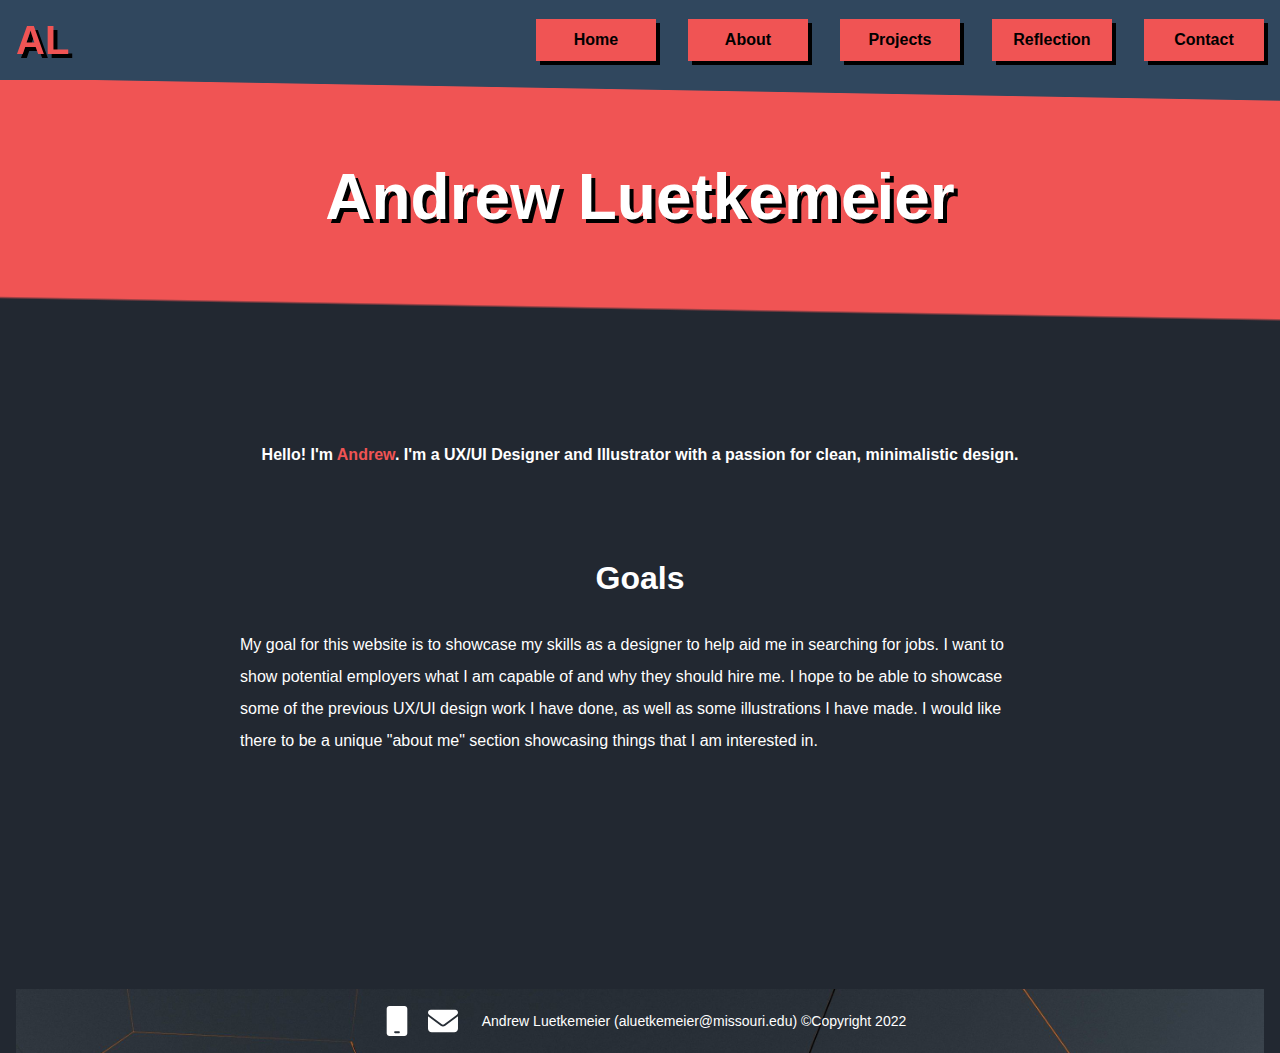
<file: islt_7310/index.html>
<!DOCTYPE html>
<html lang="en-US">
    <!--
        Home Page
        Landing page of the site
        Andrew Luetkemeier
        Mizzou, Spring 2022
        Mar 25, 2022
    -->
    <head>
        <meta charset="utf-8" />
        <meta name="viewport" content="width=device-width, initial-scale=1" />
        <title>Home Page</title>
        <link rel="stylesheet" href="./style.css" />
        <link rel="stylesheet" href="./nav.css" />
    </head>
    <body>
        <nav>
            <div class="navwrapper">
                <p class="fancy">AL</p>

                <input class="nav-toggle" type="checkbox" id="nav-toggle" />
                <label class="menu-icon" for="nav-toggle"
                    ><span class="navicon"></span
                ></label>

                <ul class="menu">
                    <li class="menu-item">
                        <a href="./index.html">Home</a>
                    </li>
                    <li class="menu-item">
                        <a href="./about.html">About</a>
                    </li>
                    <li class="menu-item">
                        <a href="./projects.html">Projects</a>
                        <ul class="menu-dropdown">
                            <li class="menu-item dropdown-item">
                                <a href="#web">Web</a>
                            </li>
                            <li class="menu-item dropdown-item">
                                <a href="#product">Product</a>
                            </li>
                            <li class="menu-item dropdown-item">
                                <a href="#illustration">Illustration</a>
                            </li>
                        </ul>
                    </li>
                    <li class="menu-item">
                        <a href="./reflection.html">Reflection</a>
                    </li>
                    <li class="menu-item">
                        <a href="./contact.html">Contact</a>
                    </li>
                </ul>
            </div>
            <div class="nav-background"></div>
        </nav>

        <header>
            <h1>Andrew Luetkemeier</h1>
            <div class="header-slant"></div>
        </header>

        <main class="home">
            <p class="introduction">
                Hello! I'm <span>Andrew</span>. I'm a UX/UI Designer and
                Illustrator with a passion for clean, minimalistic design.
            </p>
            <h3>Goals</h3>
            <p class="goals">
                My goal for this website is to showcase my skills as a designer
                to help aid me in searching for jobs. I want to show potential
                employers what I am capable of and why they should hire me. I
                hope to be able to showcase some of the previous UX/UI design
                work I have done, as well as some illustrations I have made. I
                would like there to be a unique "about me" section showcasing
                things that I am interested in.
            </p>
        </main>

        <footer>
            <div>
                <img height="30" width="30" src="./mobile-solid.svg" alt="" />
                <img height="30" width="30" src="./envelope-solid.svg" alt="" />
                <p>
                    Andrew Luetkemeier (aluetkemeier@missouri.edu)
                    &copy;Copyright 2022
                </p>
            </div>
        </footer>

        <script>
            var btn = $("#button");

            $(window).scroll(function () {
                if ($(window).scrollTop() > 300) {
                    btn.addClass("show");
                } else {
                    btn.removeClass("show");
                }
            });

            btn.on("click", function (e) {
                e.preventDefault();
                $("html, body").animate({ scrollTop: 0 }, "300");
            });
        </script>
    </body>
</html>
</file>
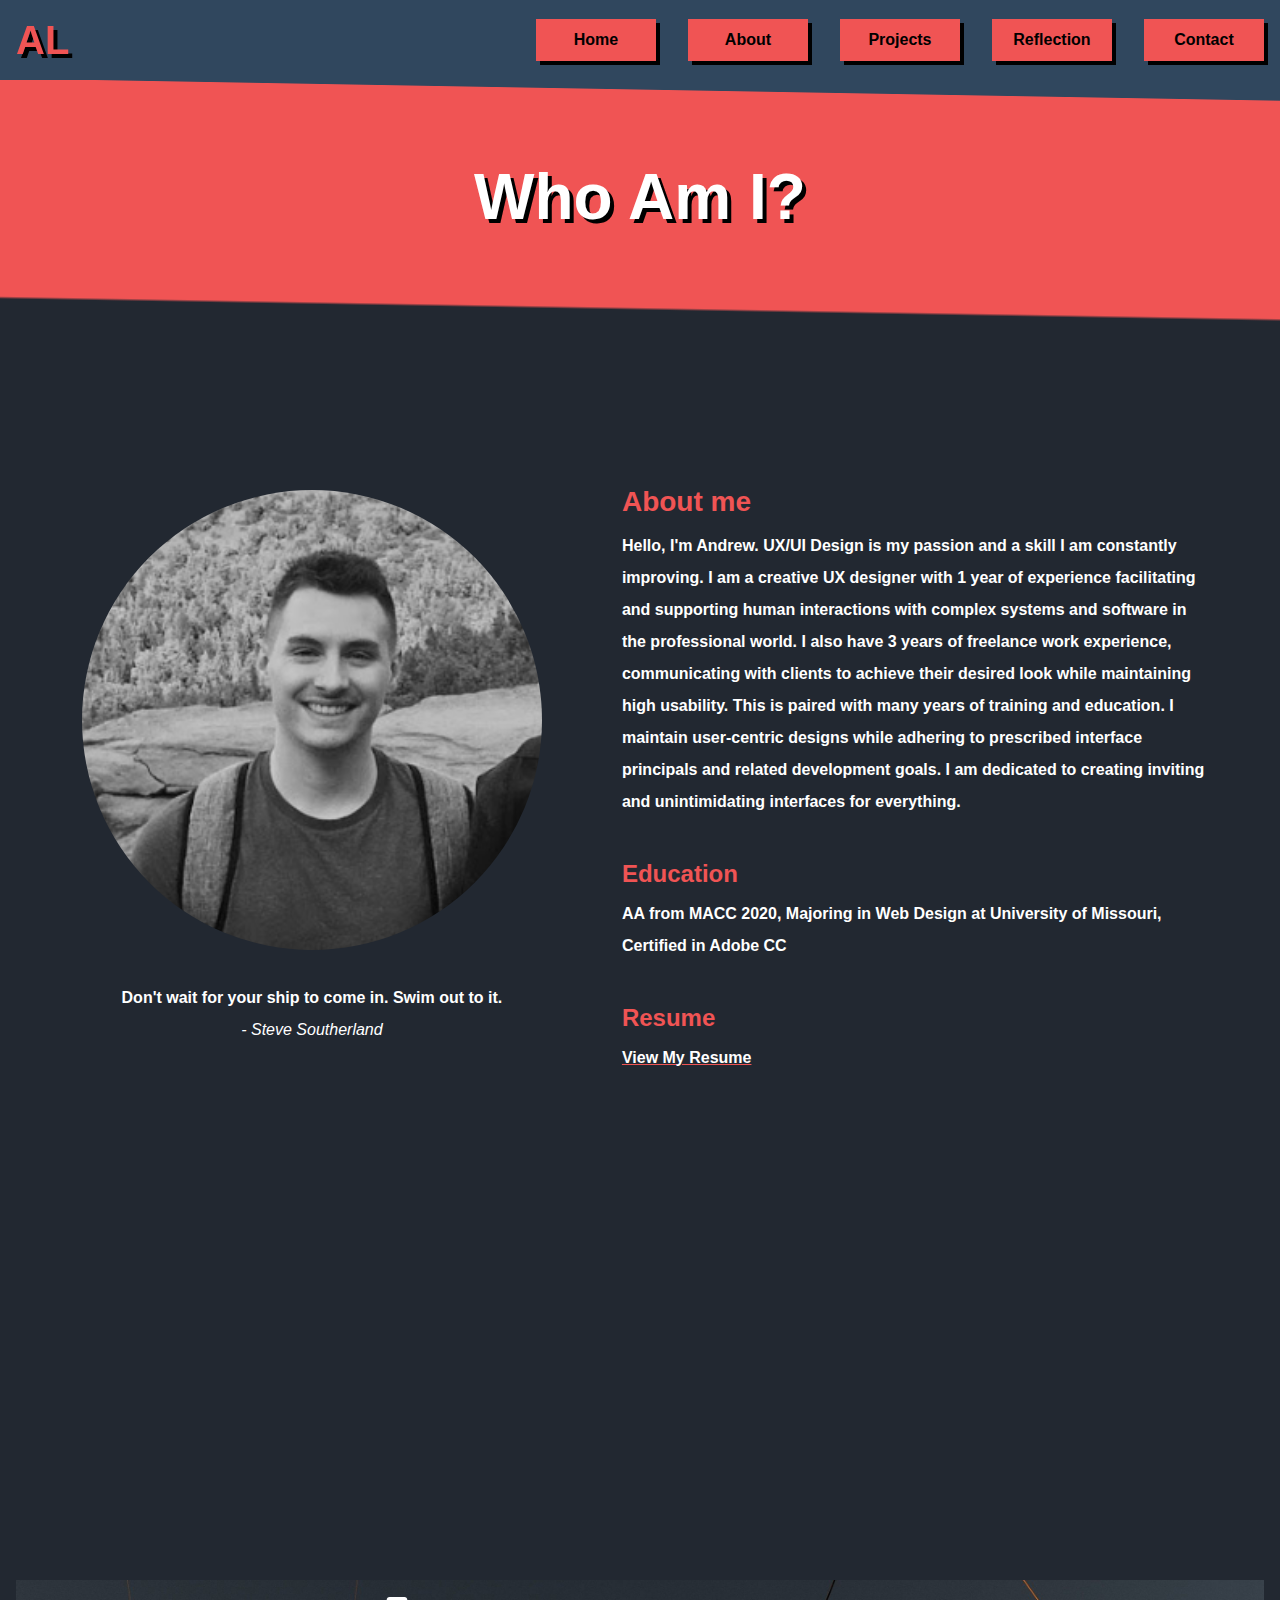
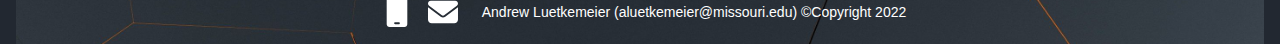
<file: islt_7310/about.html>
<!DOCTYPE html>
<html lang="en-US">
    <!--
        About page
        Landing page of the site
        Andrew Luetkemeier
        Mizzou, Spring 2022
        Mar 25, 2022
    -->
    <head>
        <meta charset="utf-8" />
        <meta name="viewport" content="width=device-width, initial-scale=1" />
        <title>About Page</title>
        <link rel="icon" type="image/png" href="./favicon-32x32.png" />

        <link rel="stylesheet" href="./style.css" />
        <link rel="stylesheet" href="./nav.css" />
    </head>
    <body>
        <nav>
            <div class="navwrapper">
                <p class="fancy">AL</p>

                <input class="nav-toggle" type="checkbox" id="nav-toggle" />
                <label class="menu-icon" for="nav-toggle"
                    ><span class="navicon"></span
                ></label>

                <ul class="menu">
                    <li class="menu-item">
                        <a href="./index.html">Home</a>
                    </li>
                    <li class="menu-item">
                        <a href="./about.html">About</a>
                    </li>
                    <li class="menu-item">
                        <a href="./projects.html">Projects</a>
                        <ul class="menu-dropdown">
                            <li class="menu-item dropdown-item">
                                <a href="#web">Web</a>
                            </li>
                            <li class="menu-item dropdown-item">
                                <a href="#product">Product</a>
                            </li>
                            <li class="menu-item dropdown-item">
                                <a href="#illustration">Illustration</a>
                            </li>
                        </ul>
                    </li>
                    <li class="menu-item">
                        <a href="./reflection.html">Reflection</a>
                    </li>
                    <li class="menu-item">
                        <a href="./contact.html">Contact</a>
                    </li>
                </ul>
            </div>
            <div class="nav-background"></div>
        </nav>

        <header>
            <h1>Who Am I?</h1>
            <div class="header-slant"></div>
        </header>

        <main class="about">
            <div class="about-image">
                <img
                    height="1000"
                    width="1000"
                    src="./testtesttest.png"
                    alt="Me, Andy"
                />
                <blockquote>
                    Don't wait for your ship to come in. Swim out to it.
                    <em>- Steve Southerland</em>
                </blockquote>
            </div>

            <div class="about-content">
                <h2>About me</h2>
                <p>
                    Hello, I'm Andrew. UX/UI Design is my passion and a skill I
                    am constantly improving. I am a creative UX designer with 1
                    year of experience facilitating and supporting human
                    interactions with complex systems and software in the
                    professional world. I also have 3 years of freelance work
                    experience, communicating with clients to achieve their
                    desired look while maintaining high usability. This is
                    paired with many years of training and education. I maintain
                    user-centric designs while adhering to prescribed interface
                    principals and related development goals. I am dedicated to
                    creating inviting and unintimidating interfaces for
                    everything.
                </p>

                <h3>Education</h3>
                <p>
                    AA from MACC 2020, Majoring in Web Design at University of
                    Missouri, Certified in Adobe CC
                </p>
                <h4>Resume</h4>

                <a href="./Andrew_Luetkemeier_Resume.PDF">View My Resume</a>
                <iframe
                    width="560"
                    height="315"
                    src="https://www.youtube.com/embed/ZC7KKeEwi8U"
                    title="YouTube video player"
                    frameborder="0"
                    allow="accelerometer; autoplay; clipboard-write; encrypted-media; gyroscope; picture-in-picture"
                    allowfullscreen
                ></iframe>
            </div>
        </main>

        <footer>
            <div>
                <img height="30" width="30" src="./mobile-solid.svg" alt="" />
                <img height="30" width="30" src="./envelope-solid.svg" alt="" />
                <p>
                    Andrew Luetkemeier (aluetkemeier@missouri.edu)
                    &copy;Copyright 2022
                </p>
            </div>
        </footer>

        <script>
            var btn = $("#button");

            $(window).scroll(function () {
                if ($(window).scrollTop() > 300) {
                    btn.addClass("show");
                } else {
                    btn.removeClass("show");
                }
            });

            btn.on("click", function (e) {
                e.preventDefault();
                $("html, body").animate({ scrollTop: 0 }, "300");
            });
        </script>
    </body>
</html>
</file>
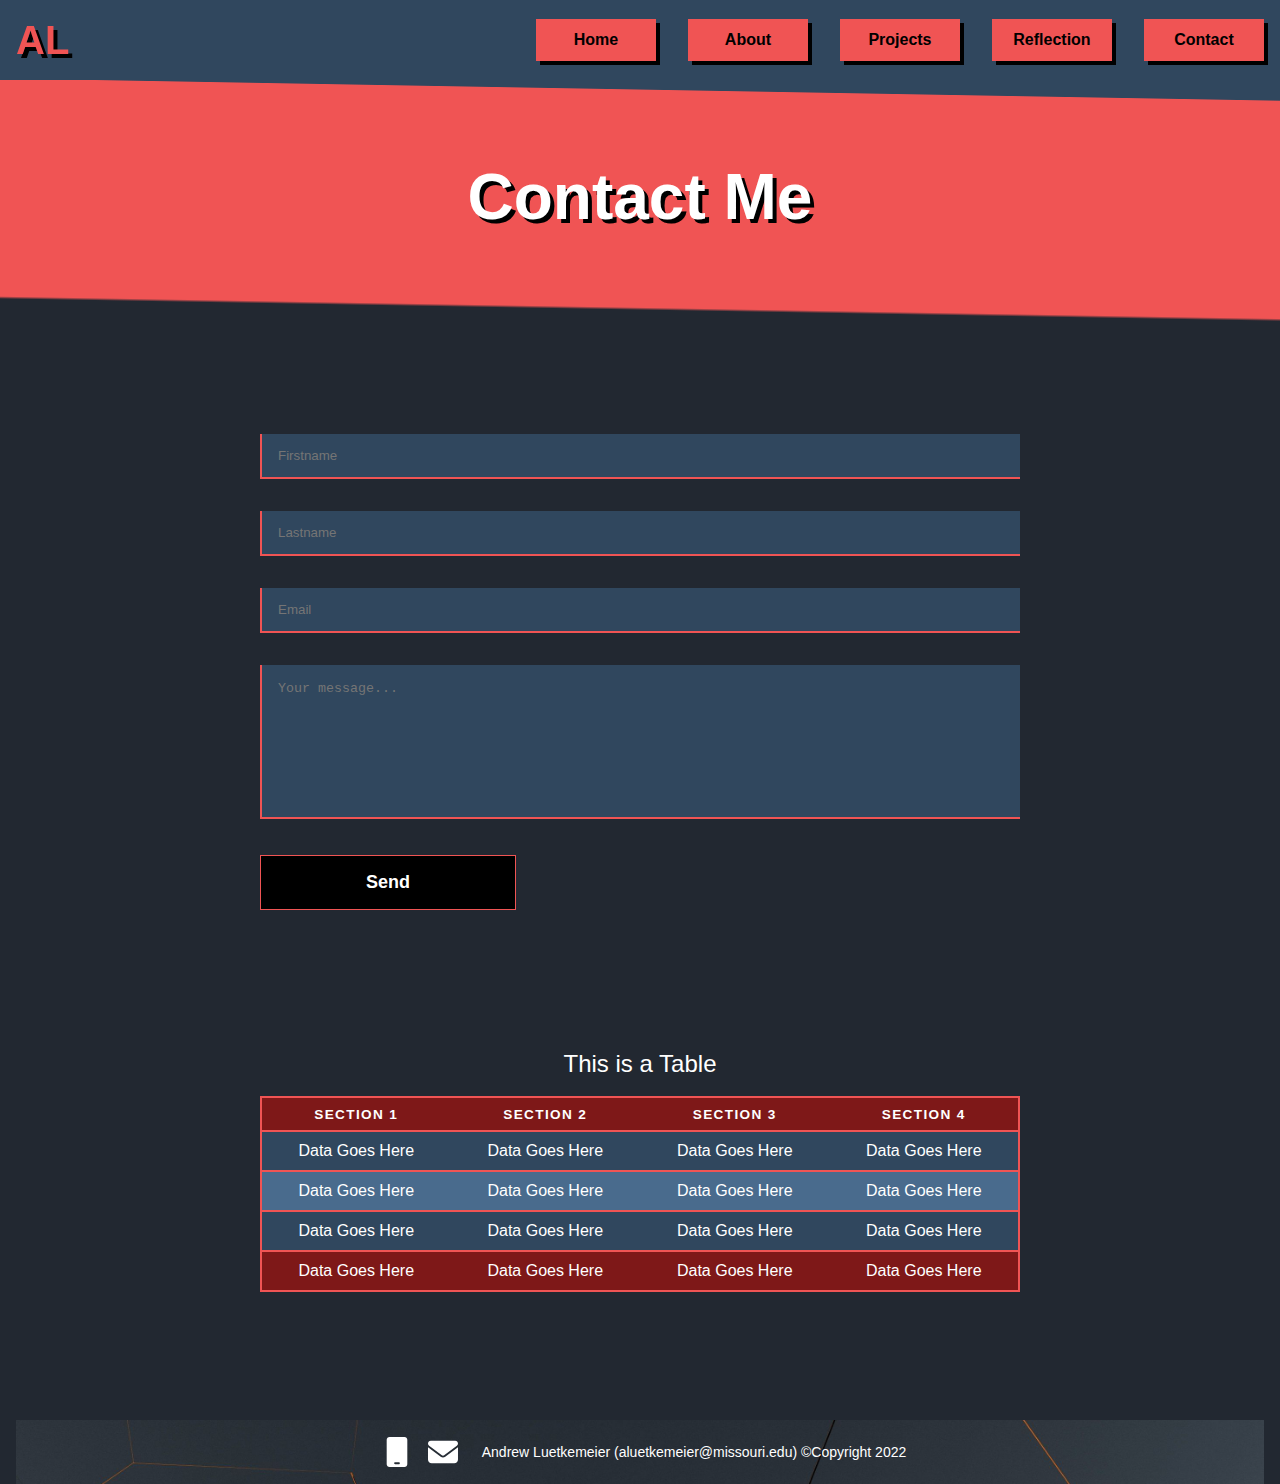
<file: islt_7310/contact.html>
<!DOCTYPE html>
<html lang="en-US">
    <!--
        About page
        Contact page of the site
        Andrew Luetkemeier
        Mizzou, Spring 2022
        Mar 25, 2022
    -->
    <head>
        <meta charset="utf-8" />
        <meta name="viewport" content="width=device-width, initial-scale=1" />
        <title>Contact Page</title>
        <link rel="icon" type="image/png" href="./favicon-32x32.png" />

        <link rel="stylesheet" href="./style.css" />
        <link rel="stylesheet" href="./nav.css" />
    </head>
    <body>
        <nav>
            <div class="navwrapper">
                <p class="fancy">AL</p>

                <input class="nav-toggle" type="checkbox" id="nav-toggle" />
                <label class="menu-icon" for="nav-toggle"
                    ><span class="navicon"></span
                ></label>

                <ul class="menu">
                    <li class="menu-item">
                        <a href="./index.html">Home</a>
                    </li>
                    <li class="menu-item">
                        <a href="./about.html">About</a>
                    </li>
                    <li class="menu-item">
                        <a href="./projects.html">Projects</a>
                        <ul class="menu-dropdown">
                            <li class="menu-item dropdown-item">
                                <a href="#web">Web</a>
                            </li>
                            <li class="menu-item dropdown-item">
                                <a href="#product">Product</a>
                            </li>
                            <li class="menu-item dropdown-item">
                                <a href="#illustration">Illustration</a>
                            </li>
                        </ul>
                    </li>
                    <li class="menu-item">
                        <a href="./reflection.html">Reflection</a>
                    </li>
                    <li class="menu-item">
                        <a href="./contact.html">Contact</a>
                    </li>
                </ul>
            </div>
            <div class="nav-background"></div>
        </nav>

        <header>
            <h1>Contact Me</h1>
            <div class="header-slant"></div>
        </header>

        <main class="contact" id="contact">
            <form class="contact-form" action="https://formsubmit.co/andrewwluetkemeier@gmail.com" method="POST">
                <input type="text" name="name" placeholder="Firstname" required></input>
                <input type="text" name="last-name" placeholder="Lastname" required></input>
                <input type="email" name="email" placeholder="Email" required></input>
                <textarea type="text" placeholder="Your message..." cols="30" rows="8" name="message" required></textarea>
                <input type="hidden" name="_next" value="andyportfoliosite"></input>
                <input type="hidden" name="_template" value="table">
            <button type="submit">Send</a>
            </form>
        </main>

        <table>
            <caption>This is a Table</caption>
            <thead>
              <tr>
                <th scope="col">Section 1</th>
                <th scope="col">Section 2</th>
                <th scope="col">Section 3</th>
                <th scope="col">Section 4</th>
              </tr>
            </thead>
            <tbody>
              <tr>
                <td data-label="Section 1">Data Goes Here</td>
                <td data-label="Section 2">Data Goes Here</td>
                <td data-label="Section 3">Data Goes Here</td>
                <td data-label="Section 4">Data Goes Here</td>
              </tr>
              <tr>
                <td data-label="Section 1">Data Goes Here</td>
                <td data-label="Section 2">Data Goes Here</td>
                <td data-label="Section 3">Data Goes Here</td>
                <td data-label="Section 4">Data Goes Here</td>
              </tr>
              <tr>
                <td data-label="Section 1">Data Goes Here</td>
                <td data-label="Section 2">Data Goes Here</td>
                <td data-label="Section 3">Data Goes Here</td>
                <td data-label="Section 4">Data Goes Here</td>
              </tr>
              <tr>
                <td data-label="Section 1">Data Goes Here</td>
                <td data-label="Section 2">Data Goes Here</td>
                <td data-label="Section 3">Data Goes Here</td>
                <td data-label="Section 4">Data Goes Here</td>
              </tr>
            </tbody>
          </table>

        <footer>
            <div>
                <img height="30" width="30" src="./mobile-solid.svg" alt="" />
                <img height="30" width="30" src="./envelope-solid.svg" alt="" />
                <p>
                    Andrew Luetkemeier (aluetkemeier@missouri.edu)
                    &copy;Copyright 2022
                </p>
            </div>
        </footer>

        <script>
            var btn = $("#button");

            $(window).scroll(function () {
                if ($(window).scrollTop() > 300) {
                    btn.addClass("show");
                } else {
                    btn.removeClass("show");
                }
            });

            btn.on("click", function (e) {
                e.preventDefault();
                $("html, body").animate({ scrollTop: 0 }, "300");
            });
        </script>
    </body>
</html>
</file>
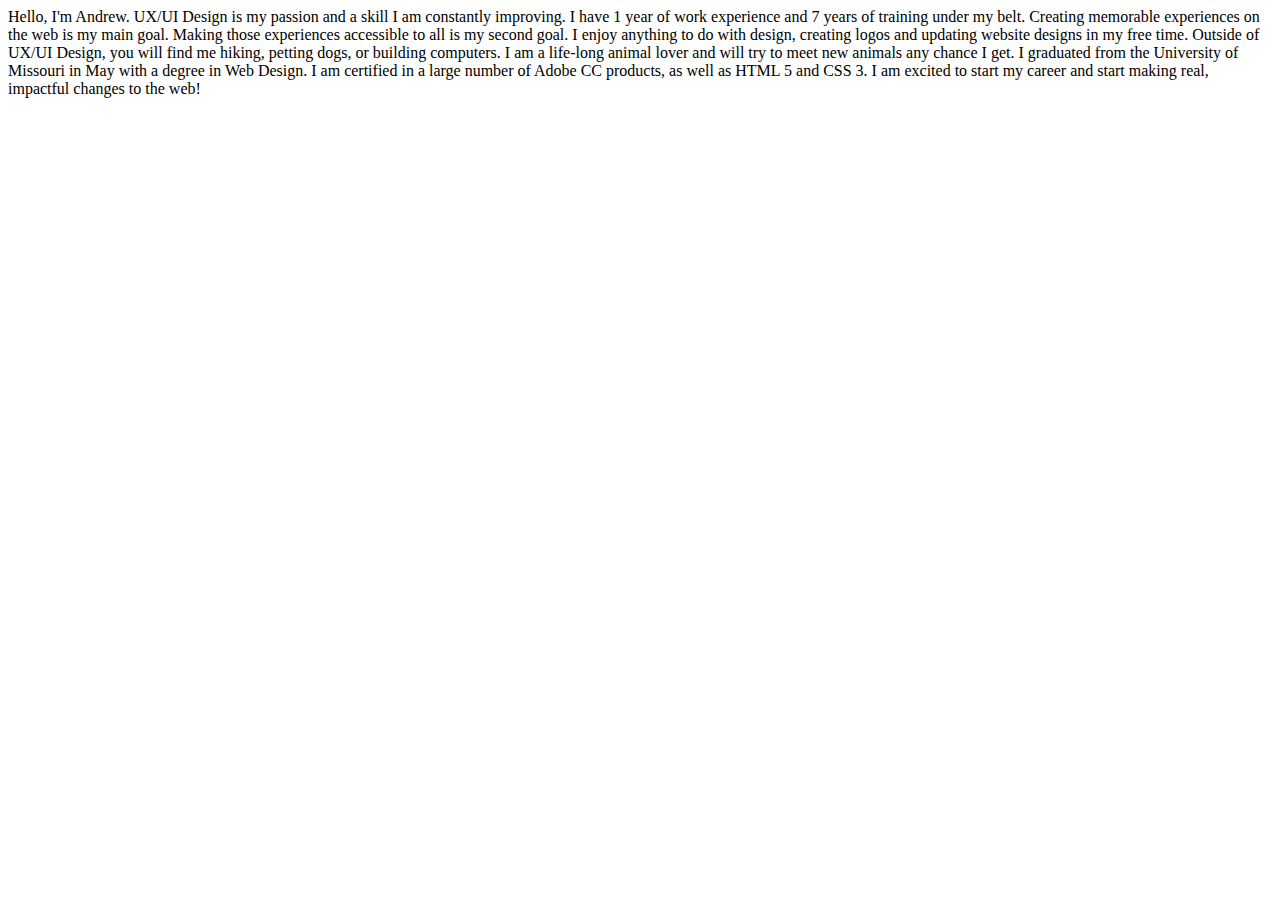
<file: islt_7310/introHTML_AndyLuet.html>
<!DOCTYPE html>
<html lang="en-US">
    <head>
        <meta charset="utf-8" />
        <title>Welcome to Andy Luetkemeier's Website</title>
    </head>
    <body>
        Hello, I'm Andrew. UX/UI Design is my passion and a skill I am
        constantly improving. I have 1 year of work experience and 7 years of
        training under my belt. Creating memorable experiences on the web is my
        main goal. Making those experiences accessible to all is my second goal.
        I enjoy anything to do with design, creating logos and updating website
        designs in my free time. Outside of UX/UI Design, you will find me
        hiking, petting dogs, or building computers. I am a life-long animal
        lover and will try to meet new animals any chance I get. I graduated
        from the University of Missouri in May with a degree in Web Design. I am
        certified in a large number of Adobe CC products, as well as HTML 5 and
        CSS 3. I am excited to start my career and start making real, impactful
        changes to the web!
    </body>
</html>
</file>
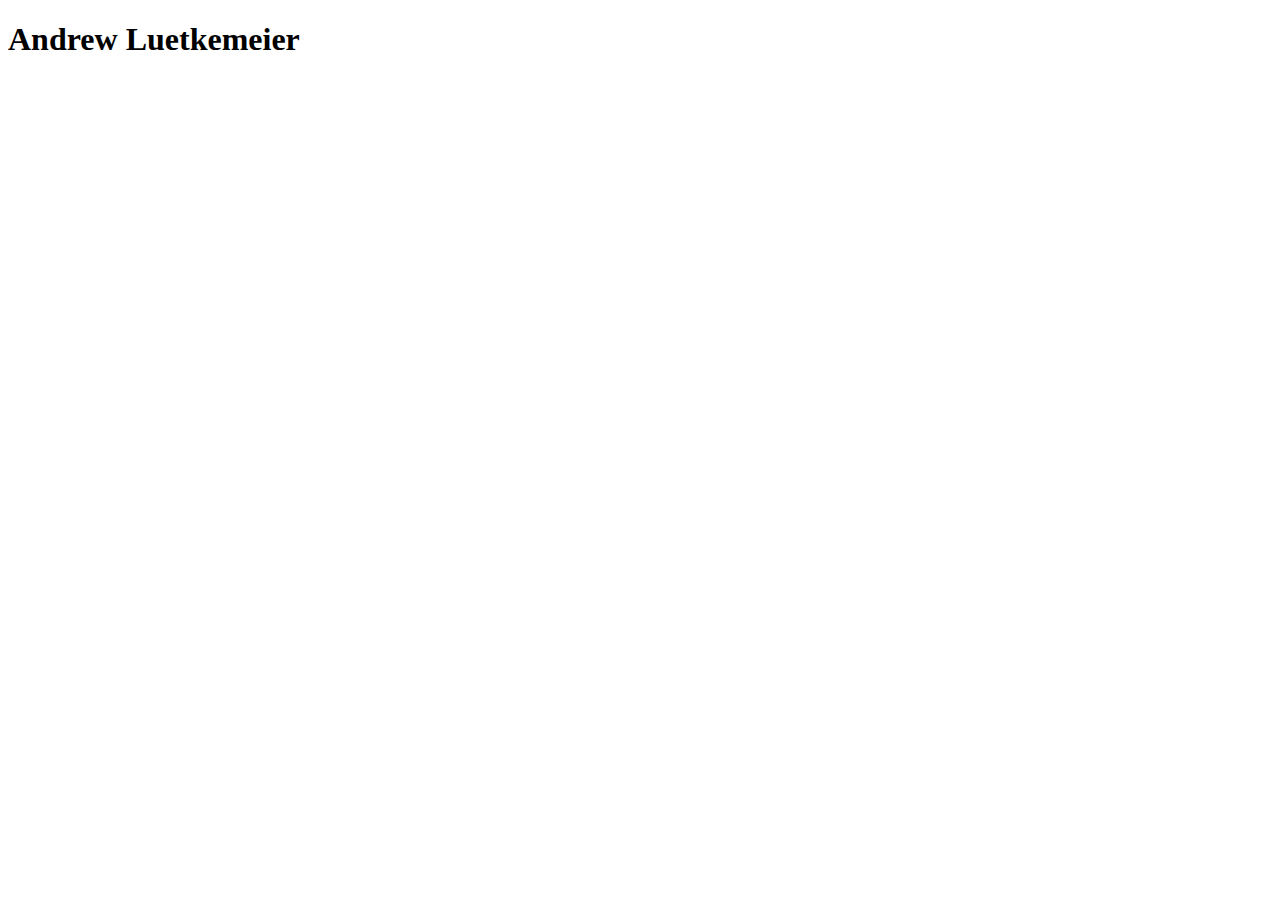
<file: islt_7310/Luetkemeier_Template.html>
<!DOCTYPE html>
<html lang="en-US">
    <head>
        <meta charset="utf-8" />
        <title>Page Title</title>
    </head>
    <body>
        <header>
            <h1>Andrew Luetkemeier</h1>
            <nav></nav>
        </header>

        <main></main>

        <footer></footer>
    </body>
</html>
</file>
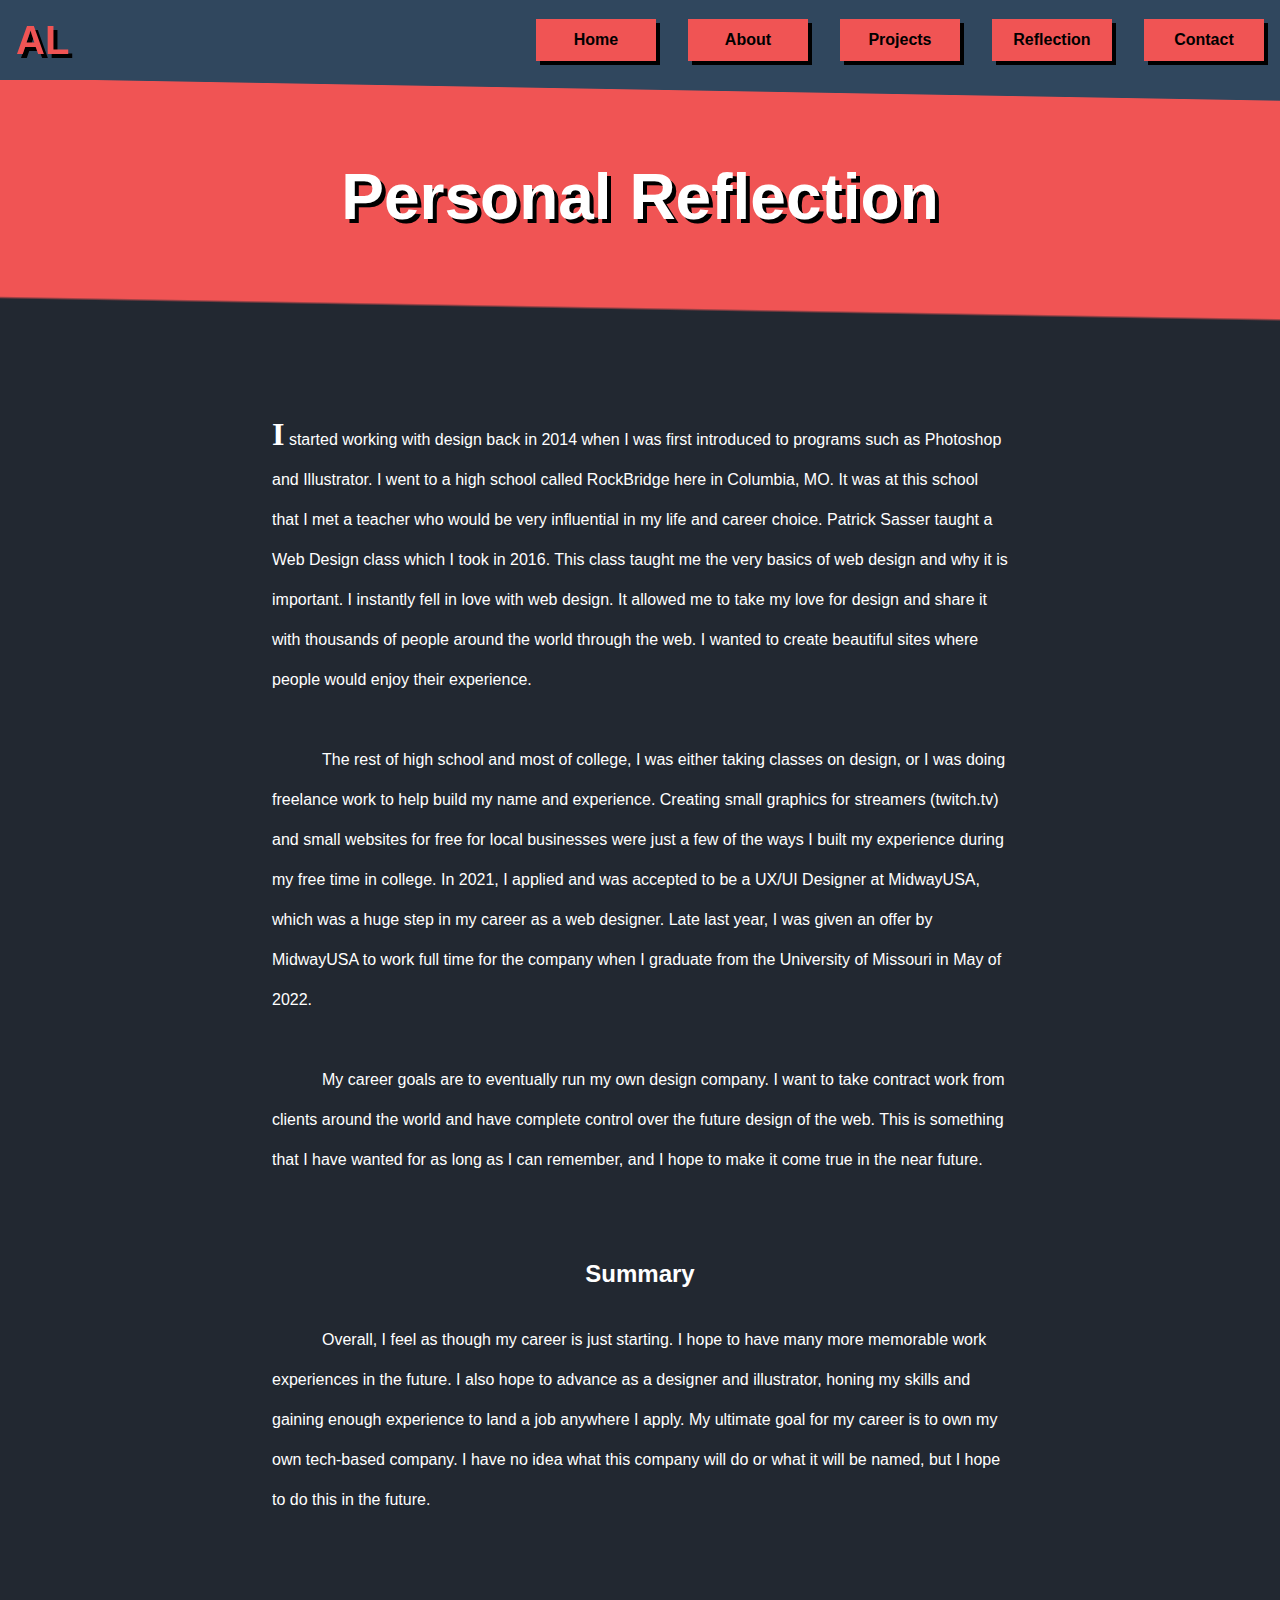
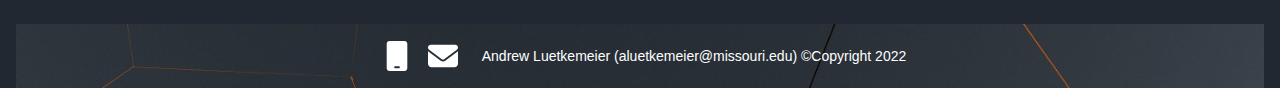
<file: islt_7310/reflection.html>
<!DOCTYPE html>
<html lang="en-US">
    <!--
        Reflection Page
        Landing page of the site
        Andrew Luetkemeier
        Mizzou, Spring 2022
        Mar 25, 2022
    -->
    <head>
        <meta charset="utf-8" />
        <meta name="viewport" content="width=device-width, initial-scale=1" />
        <title>Page Title</title>

        <link rel="stylesheet" href="./style.css" />
        <link rel="stylesheet" href="./nav.css" />
    </head>
    <nav>
        <div class="navwrapper">
            <p class="fancy">AL</p>

            <input class="nav-toggle" type="checkbox" id="nav-toggle" />
            <label class="menu-icon" for="nav-toggle"
                ><span class="navicon"></span
            ></label>

            <ul class="menu">
                <li class="menu-item">
                    <a href="./index.html">Home</a>
                </li>
                <li class="menu-item">
                    <a href="./about.html">About</a>
                </li>
                <li class="menu-item">
                    <a href="./projects.html">Projects</a>
                    <ul class="menu-dropdown">
                        <li class="menu-item dropdown-item">
                            <a href="#web">Web</a>
                        </li>
                        <li class="menu-item dropdown-item">
                            <a href="#product">Product</a>
                        </li>
                        <li class="menu-item dropdown-item">
                            <a href="#illustration">Illustration</a>
                        </li>
                    </ul>
                </li>
                <li class="menu-item">
                    <a href="./reflection.html">Reflection</a>
                </li>
                <li class="menu-item">
                    <a href="./contact.html">Contact</a>
                </li>
            </ul>
        </div>
        <div class="nav-background"></div>
    </nav>

        <header class="reflection-header">
            <h1>Personal Reflection</h1>
            <div class="header-slant"></div>

        </header>

        <main class="reflection-paragraph">
            <p class="intro-paragraph">
                <span>I</span> started working with design back in 2014 when I
                was first introduced to programs such as Photoshop and
                Illustrator. I went to a high school called RockBridge here in
                Columbia, MO. It was at this school that I met a teacher who
                would be very influential in my life and career choice. Patrick
                Sasser taught a Web Design class which I took in 2016. This
                class taught me the very basics of web design and why it is
                important. I instantly fell in love with web design. It allowed
                me to take my love for design and share it with thousands of
                people around the world through the web. I wanted to create
                beautiful sites where people would enjoy their experience.
            </p>
            <p>
                The rest of high school and most of college, I was either taking
                classes on design, or I was doing freelance work to help build
                my name and experience. Creating small graphics for streamers
                (twitch.tv) and small websites for free for local businesses
                were just a few of the ways I built my experience during my free
                time in college. In 2021, I applied and was accepted to be a
                UX/UI Designer at MidwayUSA, which was a huge step in my career
                as a web designer. Late last year, I was given an offer by
                MidwayUSA to work full time for the company when I graduate from
                the University of Missouri in May of 2022.
            </p>
            <p>
                My career goals are to eventually run my own design company. I
                want to take contract work from clients around the world and
                have complete control over the future design of the web. This is
                something that I have wanted for as long as I can remember, and
                I hope to make it come true in the near future.
            </p>
            <h2>Summary</h2>
            <p>
                Overall, I feel as though my career is just starting. I hope to
                have many more memorable work experiences in the future. I also
                hope to advance as a designer and illustrator, honing my skills
                and gaining enough experience to land a job anywhere I apply. My
                ultimate goal for my career is to own my own tech-based company.
                I have no idea what this company will do or what it will be
                named, but I hope to do this in the future.
            </p>
        </main>
        
        <footer>
            <div>
                <img height="30" width="30" src="./mobile-solid.svg" alt="" />
                <img height="30" width="30" src="./envelope-solid.svg" alt="" />
                <p>
                    Andrew Luetkemeier (aluetkemeier@missouri.edu)
                    &copy;Copyright 2022
                </p>
            </div>
        </footer>

        <script>
            var btn = $("#button");

            $(window).scroll(function () {
                if ($(window).scrollTop() > 300) {
                    btn.addClass("show");
                } else {
                    btn.removeClass("show");
                }
            });

            btn.on("click", function (e) {
                e.preventDefault();
                $("html, body").animate({ scrollTop: 0 }, "300");
            });
        </script>
    </body>
</html>
</file>
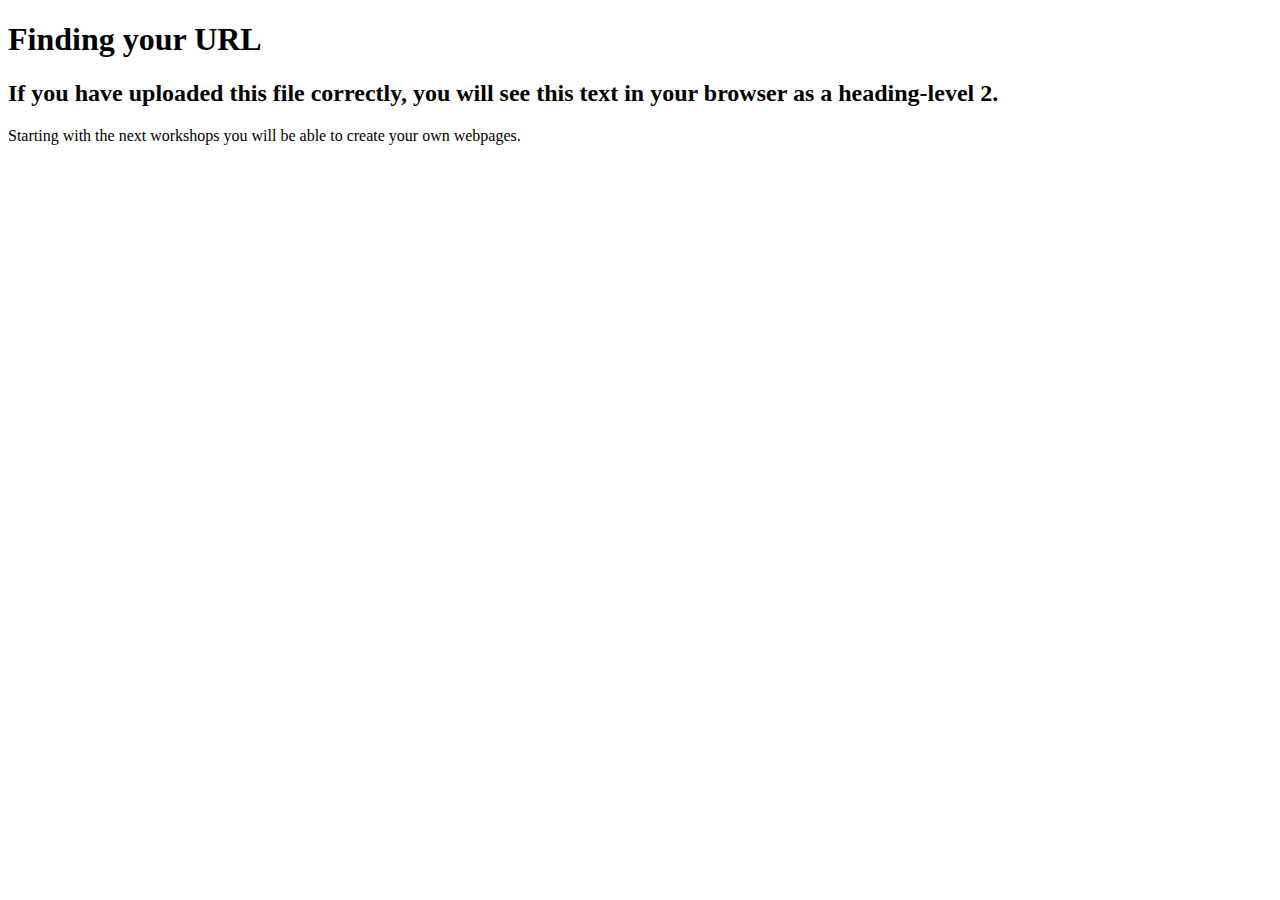
<file: islt_7310/test.html>
<!DOCTYPE html>
<html>
    
    <head>
        <meta charset="utf-8">
       <title>Finding Your URL</title>
        <meta name="description" content="Finding your URL in GitHub">
    </head>
    <body>
        
        <h1>Finding your URL</h1>
        <h2>If you have uploaded this file correctly, you will see this text in your browser as a heading-level 2.</h2>
        
        <p>
            Starting with the next workshops you will be able to create your own webpages.
        </p>
        
    
    </body>
</html>
</file>
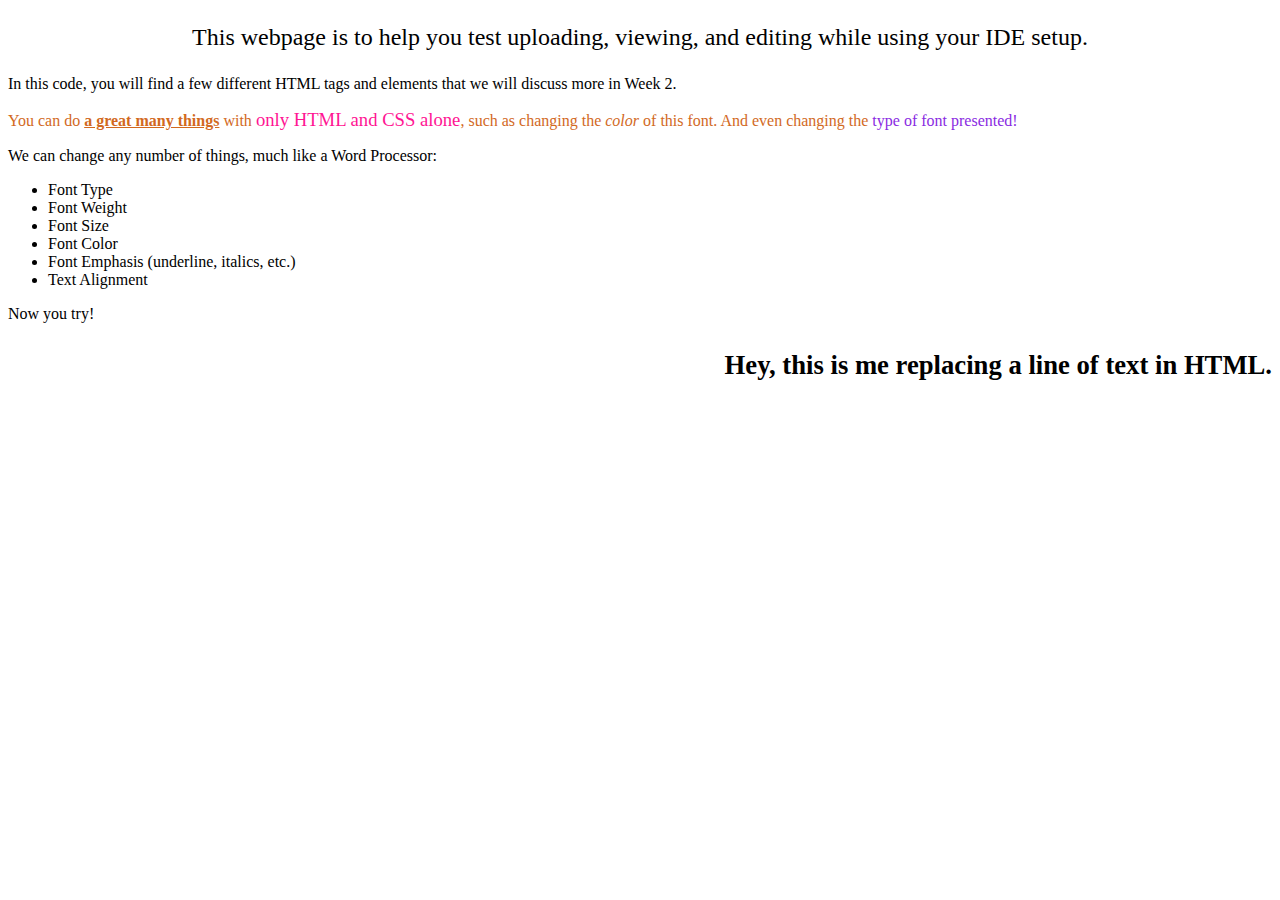
<file: islt_7310/webpagetest.html>
<!DOCTYPE html>
<html lang="en-US">
<head>
    <title>testing your website</title>
    <meta charset="utf-8">
</head>
<body>
<p style="text-align: center; font-size: 18pt;">This webpage is to help you test uploading, viewing, and editing while using your IDE setup.</p>
    
<p>In this code, you will find a few different HTML tags and elements that we will discuss more in Week 2.</p>
    <p style="color:chocolate;">You can do <span style="font-weight: 600; text-decoration: underline;"> a great many things</span> with <span style="font-size: 14pt; color: deeppink;">only HTML and CSS alone</span>, such as changing the <em>color</em> of this font. And even changing the <span style="font-family: cursive; color:blueviolet;"> type of font presented!</span></p>
    <p>We can change any number of things, much like a Word Processor:</p>
    <ul>
    <li>Font Type</li>
        <li>Font Weight</li>
        <li>Font Size</li>
        <li>Font Color</li>
        <li>Font Emphasis (underline, italics, etc.)</li>
        <li>Text Alignment</li>
    </ul>
    <p> Now you try! </p>
    <p style="text-align: right; font-weight: bold; font-size: 20pt;"> Hey, this is me replacing a line of text in HTML.</p>
    
</body>
</html>
</file>
<file: islt_7310/style.css>
* {
  -webkit-box-sizing: border-box;
          box-sizing: border-box;
  margin: 0 auto;
}

html {
  font-family: Arial, Helvetica, sans-serif;
  background-color: #222831;
  color: white;
}

body {
  display: -webkit-box;
  display: -ms-flexbox;
  display: flex;
  -webkit-box-orient: vertical;
  -webkit-box-direction: normal;
      -ms-flex-direction: column;
          flex-direction: column;
  max-width: 1360px;
  padding: 0 16px;
  width: 100%;
  min-height: 100vh;
}

@media print {
  body * {
    margin: 0 !important;
    color: #000 !important;
    text-decoration: none !important;
  }
  body body {
    margin: 72px !important;
  }
  body nav {
    display: none;
    height: 0;
  }
  body header {
    display: none;
    height: 0;
    margin: 0;
  }
  body main {
    margin: 0;
  }
  body main .about-image {
    display: none;
  }
  body main .about-image img {
    display: none;
  }
  body main .about-image blockquote {
    font-family: "Gill Sans", "Gill Sans MT", Calibri, "Trebuchet MS", sans-serif;
  }
  body footer img {
    width: 0;
  }
}

#button {
  display: inline-block;
  background-color: #ff9800;
  width: 50px;
  height: 50px;
  text-align: center;
  border-radius: 4px;
  position: fixed;
  bottom: 30px;
  right: 30px;
  -webkit-transition: background-color 0.3s, opacity 0.5s, visibility 0.5s;
  transition: background-color 0.3s, opacity 0.5s, visibility 0.5s;
  opacity: 0;
  visibility: hidden;
  z-index: 1000;
}

#button::after {
  content: "\f077";
  font-family: FontAwesome;
  font-weight: normal;
  font-style: normal;
  font-size: 2em;
  line-height: 50px;
  color: #fff;
}

#button:hover {
  cursor: pointer;
  background-color: #333;
}

#button:active {
  background-color: #555;
}

#button.show {
  opacity: 1;
  visibility: visible;
}

::-webkit-scrollbar {
  width: 9px;
  height: 9px;
}

::-webkit-scrollbar-thumb:vertical {
  height: 20px;
  background-color: #1d1d1d;
  border-radius: 20px;
}

::-webkit-scrollbar-track:vertical {
  background-color: #3f3f3f;
}

::-webkit-scrollbar-corner {
  background-color: transparent;
}

header {
  margin: 160px 0 0;
}

header h1 {
  text-align: center;
  font-size: 64px;
  -webkit-filter: drop-shadow(4px 4px 0px #000);
          filter: drop-shadow(4px 4px 0px #000);
}

header .header-slant {
  position: absolute;
  background-image: linear-gradient(1deg, transparent 0 50%, #f05454 50.5%);
  height: 500px;
  width: 100%;
  top: 60px;
  left: 0;
  z-index: -2;
}

@media (max-width: 600px) {
  header {
    margin: 140px 0 0;
  }
  header h1 {
    font-size: 48px;
  }
  header .header-slant {
    height: 400px;
  }
}

.about {
  display: -webkit-box;
  display: -ms-flexbox;
  display: flex;
  width: 100%;
  max-width: 92%;
  margin: 240px auto 180px;
}

.about .about-image {
  display: -webkit-box;
  display: -ms-flexbox;
  display: flex;
  -webkit-box-orient: vertical;
  -webkit-box-direction: normal;
      -ms-flex-direction: column;
          flex-direction: column;
  -webkit-box-align: center;
      -ms-flex-align: center;
          align-items: center;
  line-height: 2;
  margin: 0 64px 0 0;
  padding: 16px;
}

.about .about-image img {
  border-radius: 50%;
  width: 460px;
  height: 460px;
  margin: 0 0 32px;
}

.about .about-image blockquote {
  font-weight: 600;
  margin: 0 0 32px;
  text-align: center;
}

.about .about-image blockquote em {
  font-weight: 200;
}

.about .about-image blockquote em:before {
  content: "\A";
  white-space: pre;
}

.about .about-content {
  font-weight: 600;
  line-height: 2;
}

.about .about-content h2 {
  font-size: 28px;
  color: #f05454;
}

.about .about-content h3 {
  font-size: 24px;
  color: #f05454;
}

.about .about-content p {
  margin: 0 0 32px;
}

.about .about-content h4 {
  font-size: 24px;
  color: #f05454;
}

.about .about-content a {
  color: white;
  -webkit-text-decoration: underline 1px #f05454;
          text-decoration: underline 1px #f05454;
  -webkit-transition: all 100ms ease-in-out;
  transition: all 100ms ease-in-out;
}

.about .about-content a:hover {
  background-color: #f05454;
}

@media (max-width: 1215px) {
  .about {
    -webkit-box-orient: vertical;
    -webkit-box-direction: normal;
        -ms-flex-direction: column;
            flex-direction: column;
    margin-top: 180px;
  }
  .about .about-image {
    margin: 0;
  }
  .about .about-image img {
    width: 300px;
    height: 300px;
  }
  .about .about-content {
    max-width: 600px;
  }
}

.home {
  display: -webkit-box;
  display: -ms-flexbox;
  display: flex;
  -webkit-box-orient: vertical;
  -webkit-box-direction: normal;
      -ms-flex-direction: column;
          flex-direction: column;
  -webkit-box-pack: center;
      -ms-flex-pack: center;
          justify-content: center;
  -webkit-box-align: center;
      -ms-flex-align: center;
          align-items: center;
  z-index: -3;
  width: 100%;
  max-width: 92%;
  margin: 180px auto;
}

.home .introduction {
  text-align: center;
  margin: 32px 0;
  font-weight: 900;
}

.home .introduction span {
  color: #f05454;
}

.home h3 {
  font-size: 32px;
  margin: 64px 0 32px;
  text-align: center;
}

.home .goals {
  margin: 0 0 52px;
  max-width: 800px;
  line-height: 2;
}

.reflection-header {
  text-align: center;
  margin: 160px 0 120px;
}

@media (max-width: 638px) {
  .reflection-header h1 {
    font-size: 50px;
  }
}

@media (max-width: 638px) {
  .reflection-header h1 {
    font-size: 32px;
  }
}

.reflection-paragraph {
  margin: 32px auto;
  padding: 32px;
  max-width: 800px;
}

.reflection-paragraph p {
  margin: 0 0 40px;
  line-height: 2.5;
  text-indent: 50px;
}

.intro-paragraph {
  text-indent: 0 !important;
}

.reflection-paragraph p span {
  font-weight: 900;
  font-size: 32px;
  font-family: "Times New Roman", Times, serif;
  line-height: 1;
}

.reflection-paragraph h2 {
  text-align: center;
  margin: 80px 0 32px;
}

footer {
  display: -webkit-box;
  display: -ms-flexbox;
  display: flex;
  -webkit-box-pack: center;
      -ms-flex-pack: center;
          justify-content: center;
  -webkit-box-align: center;
      -ms-flex-align: center;
          align-items: center;
  height: 64px;
  width: 100%;
  text-align: center;
  font-size: 14px;
  background-color: #30475e;
  margin-top: auto;
  background-image: url("./background.jpg");
  background-size: cover;
}

footer div {
  display: -webkit-box;
  display: -ms-flexbox;
  display: flex;
  -webkit-box-pack: center;
      -ms-flex-pack: center;
          justify-content: center;
  -webkit-box-align: center;
      -ms-flex-align: center;
          align-items: center;
}

footer div img {
  margin: 0 8px;
  -webkit-transition: all 200ms ease-in-out;
  transition: all 200ms ease-in-out;
  cursor: pointer;
}

footer div img:hover {
  -webkit-transform: scale(1.2);
          transform: scale(1.2);
}

footer div p {
  margin: 0 0 0 16px;
}

.content {
  position: relative;
  height: 100%;
  padding: 0 20px 64px;
  margin-top: 64px;
  pointer-events: none;
}

.content span {
  position: absolute;
  top: -160px;
}

.content h2 {
  text-align: center;
  margin: 32px 0 16px;
}

.content ul {
  -webkit-column-count: 1;
          column-count: 1;
  padding: 0;
  margin-bottom: 32px;
}

.content ul li {
  position: relative;
  width: 100%;
  list-style: none;
}

.content ul li img {
  width: 100%;
  border-radius: 6px;
  margin: 12px 0;
  -webkit-transition: all 200ms ease-in-out;
  transition: all 200ms ease-in-out;
}

.content ul li p {
  font-size: 13px;
  margin: 4px 0 24px;
}

.content p {
  max-width: 800px;
  line-height: 2;
}

@media (min-width: 48em) {
  .content {
    margin-top: 98px;
    pointer-events: all;
  }
  .content ul {
    -webkit-column-count: 3;
            column-count: 3;
    -webkit-column-gap: 24px;
            column-gap: 24px;
  }
}

.contact {
  display: -webkit-box;
  display: -ms-flexbox;
  display: flex;
  -webkit-box-orient: vertical;
  -webkit-box-direction: normal;
      -ms-flex-direction: column;
          flex-direction: column;
  -webkit-box-align: center;
      -ms-flex-align: center;
          align-items: center;
  padding: 0 20px 64px;
  max-width: 800px;
}

.contact-form {
  margin: 200px 0 0;
  max-width: 800px;
}

.contact-form input {
  height: 45px;
  width: 100%;
  margin: 0 0 32px;
  padding: 0 16px;
  background-color: #30475e;
  border: none;
  border-bottom: 2px solid #f05454;
  border-left: 2px solid #f05454;
  color: white;
}

.contact-form textarea {
  width: 100%;
  padding: 16px;
  resize: none;
  background-color: #30475e;
  border: none;
  border-bottom: 2px solid #f05454;
  border-left: 2px solid #f05454;
  color: white;
}

@media (max-width: 600px) {
  .contact-form {
    margin: 128px 0 0;
  }
}

.contact button {
  background-color: black;
  border: solid 1px #f05454;
  margin: 32px 0 0;
  padding: 16px;
  text-align: center;
  cursor: pointer;
  text-decoration: none;
  width: 100%;
  color: white;
  font-size: 18px;
  font-weight: bold;
  -webkit-transition: all 200ms ease-in-out;
  transition: all 200ms ease-in-out;
  -ms-flex-item-align: baseline;
      align-self: baseline;
}

.contact button:hover {
  -webkit-transition: all 200ms ease-in-out;
  transition: all 200ms ease-in-out;
  -webkit-transform: translateX(8px);
          transform: translateX(8px);
  border-left: solid 8px #f05454;
  color: #f05454;
}

@media (min-width: 43em) {
  .contact button {
    max-width: 256px;
  }
}

table {
  border: 2px solid #f05454;
  border-collapse: collapse;
  margin: 0;
  padding: 0;
  width: 100%;
  table-layout: fixed;
  margin: 64px auto 128px;
  max-width: 760px;
}

table caption {
  font-size: 1.5em;
  margin: 0.5em 0 0.75em;
}

table tr {
  background-color: #30475e;
  border: 2px solid #f05454;
  padding: 0.35em;
}

table thead tr:nth-child(1) {
  background-color: #7e1818;
}

table tbody tr:nth-child(2) {
  background-color: #496b8d;
}

table tbody tr:nth-child(4) {
  background-color: #7e1818;
}

table th,
table td {
  padding: 0.625em;
  text-align: center;
}

table th {
  font-size: 0.85em;
  letter-spacing: 0.1em;
  text-transform: uppercase;
}

@media screen and (max-width: 600px) {
  table {
    border: 0;
  }
  table caption {
    font-size: 1.3em;
  }
  table thead {
    border: none;
    clip: rect(0 0 0 0);
    height: 1px;
    margin: -1px;
    overflow: hidden;
    padding: 0;
    position: absolute;
    width: 1px;
  }
  table tr {
    border-bottom: 3px solid #f05454;
    display: block;
    margin-bottom: 0.625em;
  }
  table td {
    border-bottom: 2px solid #f05454;
    display: block;
    font-size: 0.8em;
    text-align: right;
  }
  table td::before {
    content: attr(data-label);
    float: left;
    font-weight: bold;
    text-transform: uppercase;
  }
  table td:last-child {
    border-bottom: 0;
  }
}
/*# sourceMappingURL=style.css.map */
</file>
<file: islt_7310/nav.css>
nav {
  position: absolute;
  top: 0;
  left: 0;
  margin: 0 auto;
  width: 100%;
  background-color: #30475e;
}

.navwrapper {
  display: -webkit-box;
  display: -ms-flexbox;
  display: flex;
  -webkit-box-pack: justify;
      -ms-flex-pack: justify;
          justify-content: space-between;
  -webkit-box-align: center;
      -ms-flex-align: center;
          align-items: center;
  max-width: 1360px;
  width: 100%;
  height: 80px;
}

.navwrapper p {
  margin: 0 0 0 16px;
}

.navwrapper div {
  display: none;
}

.navwrapper .menu {
  display: -webkit-box;
  display: -ms-flexbox;
  display: flex;
  margin: 0;
  list-style: none;
  padding: 16px 0;
}

.navwrapper .menu-item {
  margin: 0 16px;
  background-color: #f05454;
  text-align: center;
  position: relative;
  -webkit-box-shadow: 4px 4px 0px black;
          box-shadow: 4px 4px 0px black;
  -webkit-transition: all ease-in-out 100ms;
  transition: all ease-in-out 100ms;
}

.navwrapper .menu-item a {
  display: block;
  text-decoration: none;
  color: black;
  font-weight: 700;
  font-size: 16px;
  padding: 8px 16px;
  width: 120px;
  border: solid #f05454 4px;
  -webkit-transition: all ease-in-out 100ms;
  transition: all ease-in-out 100ms;
}

.navwrapper .menu-item:hover {
  background-color: transparent;
}

.navwrapper .menu-item:hover > ul {
  visibility: visible;
  background-color: #30475e;
  opacity: 1;
}

.navwrapper .menu-item:hover a {
  -webkit-transition: all ease-in-out 100ms;
  transition: all ease-in-out 100ms;
  color: white;
}

.navwrapper .menu-dropdown {
  display: -webkit-box;
  display: -ms-flexbox;
  display: flex;
  -webkit-box-orient: vertical;
  -webkit-box-direction: normal;
      -ms-flex-direction: column;
          flex-direction: column;
  -webkit-box-pack: space-evenly;
      -ms-flex-pack: space-evenly;
          justify-content: space-evenly;
  -webkit-box-align: center;
      -ms-flex-align: center;
          align-items: center;
  visibility: hidden;
  list-style: none;
  padding: 16px 16px;
  position: absolute;
  height: 220px;
  width: 180px;
  left: 50%;
  -webkit-transform: translateX(-50%);
          transform: translateX(-50%);
  -webkit-transition: all 100ms ease-in-out;
  transition: all 100ms ease-in-out;
  opacity: 0;
  z-index: 3;
}

.navwrapper .nav-toggle {
  visibility: hidden;
}

@media (max-width: 1000px) {
  .navwrapper .menu {
    clear: both;
    -webkit-transition: max-height 0.2s ease-out;
    transition: max-height 0.2s ease-out;
  }
  .navwrapper .menu-icon {
    cursor: pointer;
    display: inline-block;
    float: right;
    padding: 28px 20px;
    margin-right: 8px;
    position: relative;
    -webkit-user-select: none;
       -moz-user-select: none;
        -ms-user-select: none;
            user-select: none;
  }
  .navwrapper .menu-icon .navicon {
    background: #f05454;
    display: block;
    height: 2px;
    position: relative;
    -webkit-transition: background 0.2s ease-out;
    transition: background 0.2s ease-out;
    width: 24px;
  }
  .navwrapper .navicon:after,
  .navwrapper .navicon:before {
    background: #f05454;
    content: "";
    display: block;
    height: 100%;
    position: absolute;
    -webkit-transition: all 0.2s ease-out;
    transition: all 0.2s ease-out;
    width: 100%;
  }
  .navwrapper .menu-icon .navicon:before {
    top: 8px;
  }
  .navwrapper .menu-icon .navicon:after {
    top: -8px;
  }
  .navwrapper .menu-btn {
    display: none;
  }
  .navwrapper .menu {
    position: absolute;
    -webkit-box-orient: vertical;
    -webkit-box-direction: normal;
        -ms-flex-direction: column;
            flex-direction: column;
    -webkit-box-align: center;
        -ms-flex-align: center;
            align-items: center;
    z-index: 30;
    opacity: 1;
    -webkit-transition: -webkit-transform 0.5s cubic-bezier(0.77, 0.2, 0.05, 1);
    transition: -webkit-transform 0.5s cubic-bezier(0.77, 0.2, 0.05, 1);
    transition: transform 0.5s cubic-bezier(0.77, 0.2, 0.05, 1);
    transition: transform 0.5s cubic-bezier(0.77, 0.2, 0.05, 1), -webkit-transform 0.5s cubic-bezier(0.77, 0.2, 0.05, 1);
    right: 0;
    top: 64px;
    display: none;
    padding: 0 16px 16px;
    background-color: #30475e;
  }
  .navwrapper .menu li {
    margin: 16px 0 0;
    width: 300px;
  }
  .navwrapper .menu li a {
    width: 100%;
  }
  .navwrapper .menu li ul {
    display: none;
  }
  .navwrapper .menu li:hover {
    background-color: #30475e;
  }
}

.nav-toggle:checked ~ span {
  opacity: 1;
  -webkit-transform: rotate(45deg);
          transform: rotate(45deg);
}

.nav-toggle:checked ~ span:nth-last-child(2) {
  opacity: 0;
  -webkit-transform: rotate(0deg) scale(0.2, 0.2);
          transform: rotate(0deg) scale(0.2, 0.2);
}

.nav-toggle:checked ~ span:nth-last-child(1) {
  -webkit-transform: rotate(-45deg) translate(-2px, -3px);
          transform: rotate(-45deg) translate(-2px, -3px);
}

.nav-toggle:checked ~ .menu {
  display: block;
}

.fancy {
  font-weight: bold;
  font-size: 40px;
  cursor: pointer;
  color: #f05454;
  -webkit-filter: drop-shadow(4px 4px 0px #000);
          filter: drop-shadow(4px 4px 0px #000);
  margin-left: 16px;
}

.nav-background {
  position: absolute;
  width: 100%;
  top: 10px;
  left: 0;
  height: 160px;
  z-index: -1;
  background-image: linear-gradient(1deg, transparent 0 50%, #30475e 50.5%);
}
/*# sourceMappingURL=nav.css.map */
</file>
